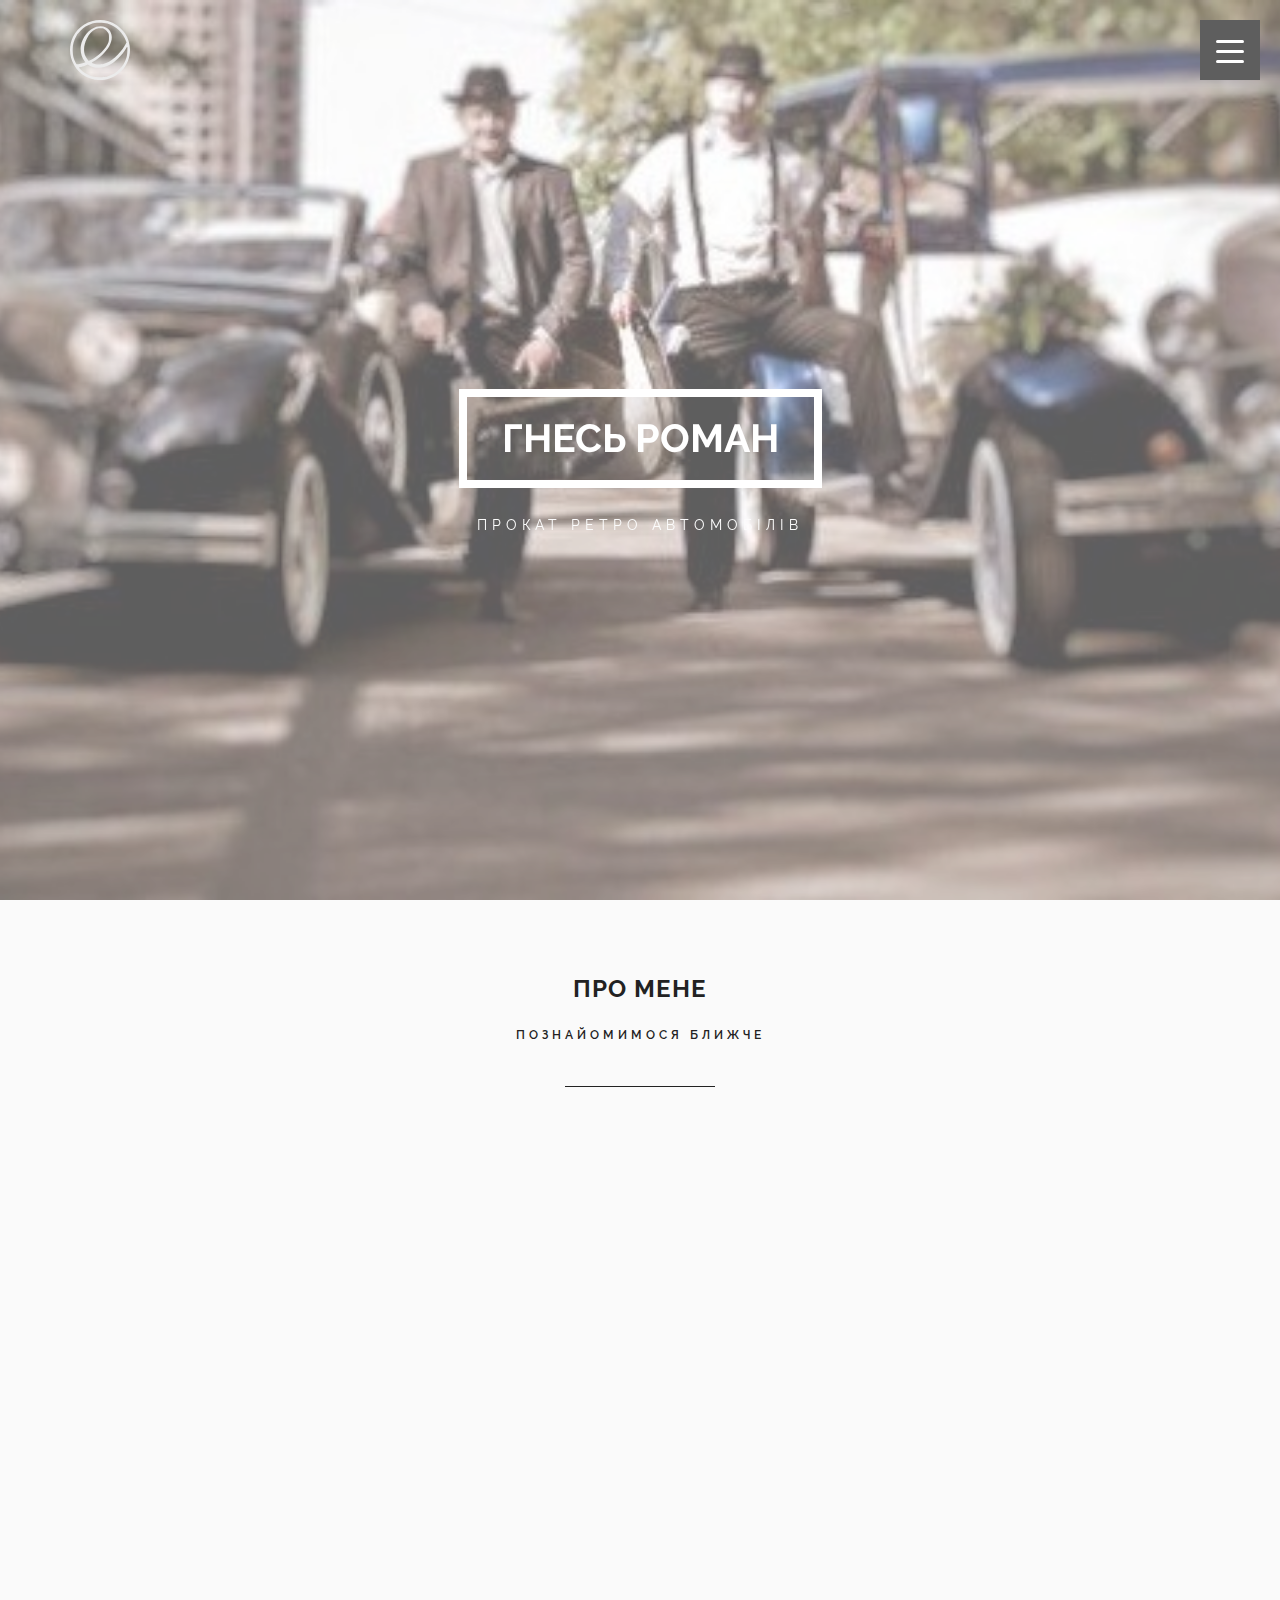
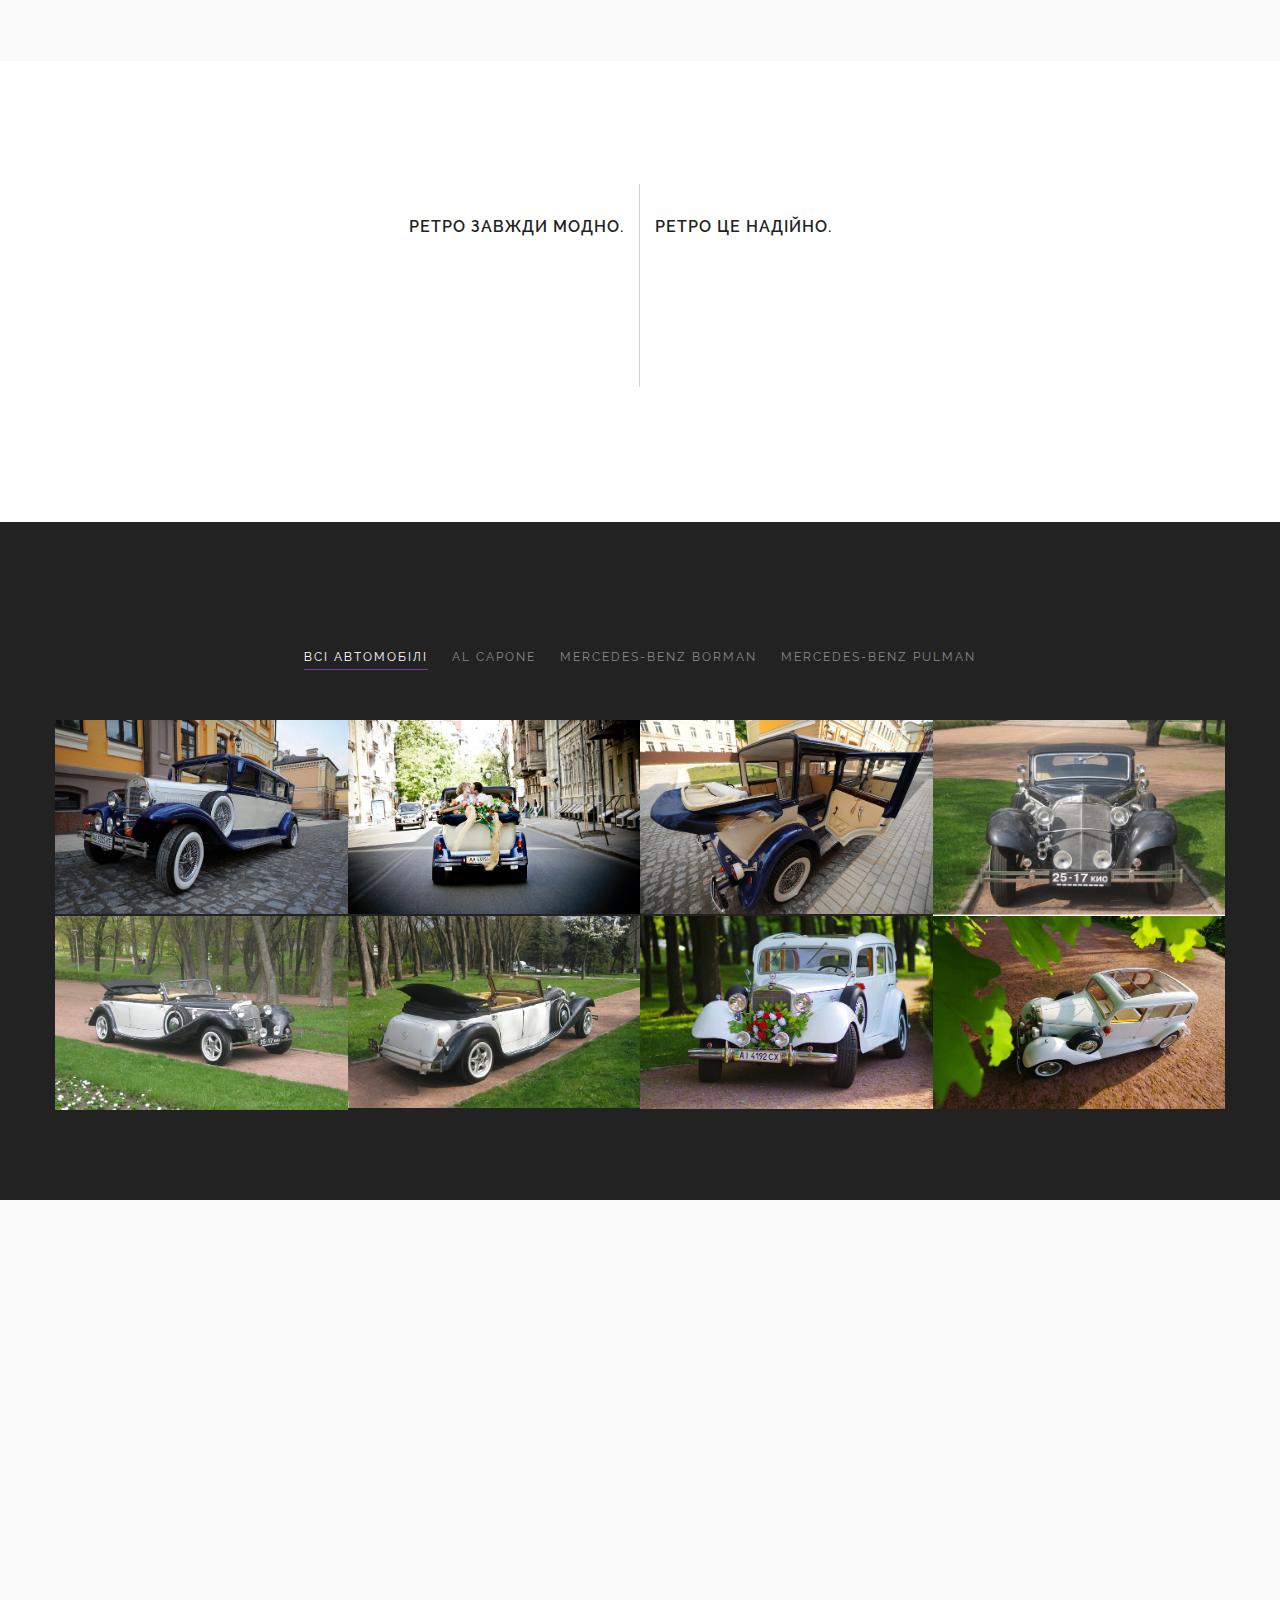
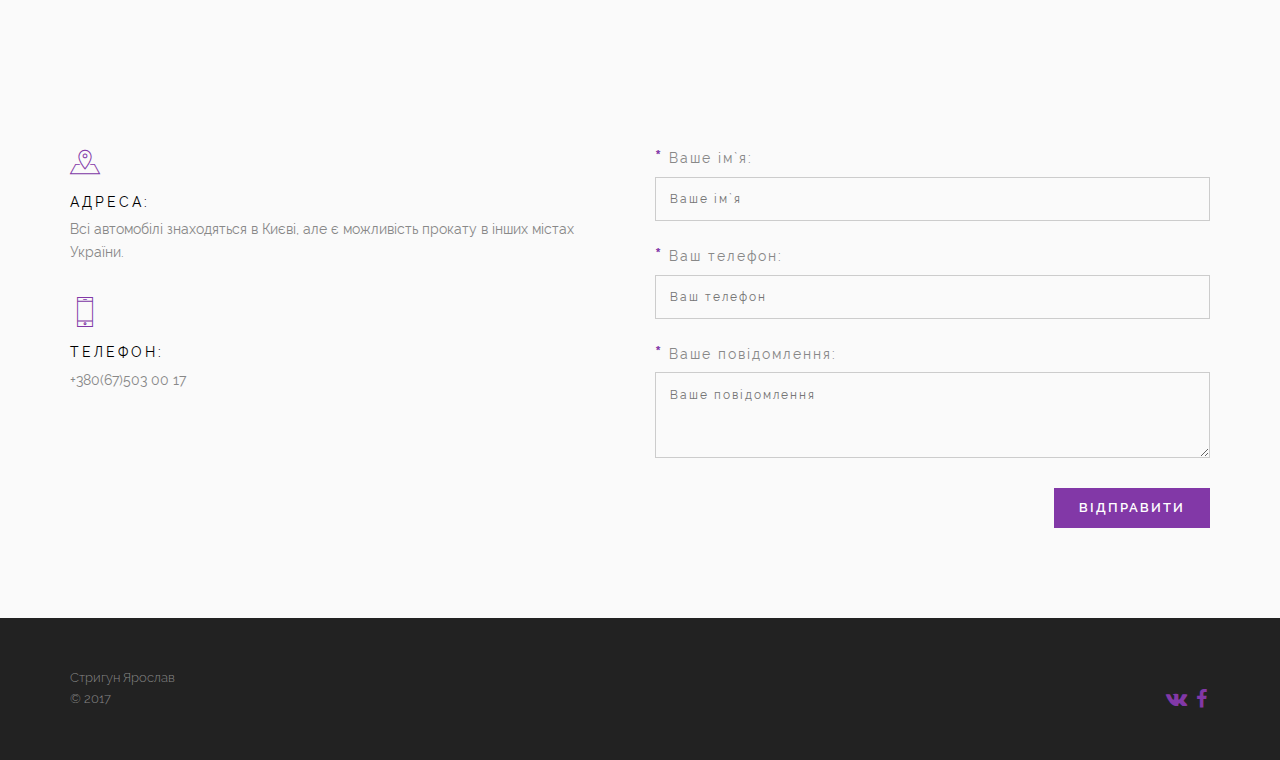
<file: index.html>
<!DOCTYPE html>
<html>
<head>
	<meta charset="utf-8" />
	<title>Заголовок</title>
	<meta http-equiv="X-UA-Compatible" content="IE=edge" />
	<meta name="viewport" content="width=device-width, initial-scale=1.0" />
	<link rel="shortcut icon" href="favicon.png" />
	<link rel="stylesheet" href="libs/bootstrap/bootstrap-grid.min.css" />
	<link rel="stylesheet" href="libs/font-awesome/css/font-awesome.min.css" />
	<link rel="stylesheet" href="libs/linea/styles.css" />
	<link rel="stylesheet" href="libs/magnific-popup/magnific-popup.css" />
	<link rel="stylesheet" href="libs/animate/animate.min.css" />
	<link rel="stylesheet" href="css/fonts.css" />
	<link rel="stylesheet" href="css/main.css" />
	<link rel="stylesheet" href="css/skins/purple.css" />
	<link rel="stylesheet" href="css/media.css" />
</head>
<body>
	
	<div class="loader">
		<div class="loader_inner"></div>
	</div>

	<header class="main_head main_color_bg" data-parallax="scroll" data-image-src="img/bg.jpg" data-z-index="1">
		<div class="container">
			<div class="row">
				<div class="col-md-12">
					<div class="logo_container">
						<svg
						xmlns="http://www.w3.org/2000/svg"
						viewBox="0 0 197.21155 197.21638"
						version="1.1"
						id="svg2">
						<path
						id="path3338"
						d="m 85.639184,196.34986 c -8.98123,-1.10864 -26.37065,-6.72944 -34,-10.98986 C 5.3202742,159.49442 -12.920616,103.30115 9.6507445,56.009515 35.258674,2.3556684 103.14827,-16.573789 152.80625,16.093889 c 9.38469,6.173749 22.09904,18.888095 28.27279,28.272782 24.99997,38.002345 20.5737,88.354329 -10.7064,121.792849 -11.28666,12.06547 -24.35624,20.32658 -40.73346,25.74709 -15.42819,5.10639 -28.18874,6.39499 -43.999996,4.44325 z m 38.999996,-11.29283 c 15.41119,-5.00098 25.17271,-10.7626 36.3615,-21.46194 11.70973,-11.19749 18.92933,-22.87913 24.14107,-39.06134 2.17289,-6.7467 2.84123,-11.07839 3.2401,-21 0.69381,-17.257746 0.53639,-17.635282 -4.13864,-9.925231 -14.18515,23.394141 -35.33853,44.351601 -55.10403,54.593711 -13.43669,6.96263 -20.99782,8.83672 -35.499996,8.79897 -13.86683,-0.0361 -20.46689,-1.69669 -29.96055,-7.53821 l -4.95062,-3.04614 -9.55314,3.57807 c -5.25423,1.96794 -11.79922,4.09652 -14.54442,4.73019 -2.7452,0.63367 -4.99127,1.45101 -4.99127,1.81632 0,1.15794 13.31395,13.48867 18,16.67071 16.64977,11.30596 31.44785,15.43875 53.499996,14.94144 13.09158,-0.29524 16.08144,-0.68921 23.5,-3.09655 z m -15.06389,-40.11066 c 24.5486,-5.9367 53.58095,-31.17002 71.03294,-61.73794 l 5.10375,-8.939432 -1.67558,-5.117626 C 179.80634,56.231758 171.74636,43.74801 161.00068,33.472398 149.77427,22.737083 138.02714,15.903199 123.10324,11.425586 113.07832,8.4178144 91.918094,7.6951014 80.549574,9.9721954 c -9.02888,1.8084666 -20.57318,6.3638476 -29.72893,11.7310296 -7.32612,4.294636 -24.71735,21.68586 -29.01198,29.01198 -10.1557,17.324373 -13.6655198,31.384748 -12.9128295,51.728935 0.55535,15.01039 2.1565895,21.68909 8.4727695,35.3396 3.22555,6.97107 3.86775,7.75 6.38955,7.75 3.17959,0 17.452,-3.221 23.19236,-5.23405 l 3.81134,-1.33658 -3.16228,-3.96468 c -9.74195,-12.21388 -14.69959,-32.39019 -12.08115,-49.167051 4.49452,-28.797162 26.36933,-55.777779 51.44164,-63.448647 10.25576,-3.137749 22.140686,-2.373203 31.013976,1.9951 20.82199,10.250635 25.47632,36.131513 11.11579,61.810536 -9.52176,17.026522 -32.857026,39.632002 -52.200646,50.568142 -2.8875,1.63248 -5.25,3.31405 -5.25,3.73683 0,0.80005 5.95989,3.23154 12,4.89571 5.51806,1.52033 18.753026,1.29443 25.936106,-0.44268 z M 68.417704,131.63644 c 24.85553,-12.58662 49.568806,-37.101981 57.354776,-56.895433 1.80033,-4.576813 2.25706,-7.787016 2.30585,-16.207261 0.0532,-9.179719 -0.24448,-11.115491 -2.36739,-15.394909 -2.93145,-5.909281 -7.65775,-10.810081 -13.34832,-13.841145 -3.47734,-1.852196 -5.81707,-2.250871 -13.244467,-2.256775 -8.155809,-0.0065 -9.651259,0.303093 -15.592069,3.227744 -11.4838,5.653457 -20.43389,15.358172 -27.91171,30.265085 -10.8455,21.620318 -12.44987,42.106384 -4.58144,58.500004 2.86279,5.96452 9.76074,15.5 11.21269,15.5 0.24782,0 3.02526,-1.30379 6.17208,-2.89731 z" />
					</svg>
				</div>
				<button class="toggle_mnu">
					<span class="sandwich">
						<span class="sw-topper"></span>
						<span class="sw-bottom"></span>
						<span class="sw-footer"></span>
					</span>
				</button>
				<nav class="top_mnu">
					<ul>
						<li><a href="#about">Про мене</a></li>
						<li><a href="#resume">Більше про ретро</a></li>
						<li><a href="#portfolio">Мої автомобілі</a></li>
						<li><a href="#price">Ціна</a></li>
						<li><a href="#contacts">Контакти</a></li>
						
					</ul>
				</nav>
			</div>
		</div>
	</div>
	<div class="top_wrapper">
		<div class="top_descr">
			<div class="top_centered">
				<div class="top_text">
					<h1>Гнесь Роман</h1>
					<p>Прокат ретро автомобілів</p>
				</div>
			</div>
		</div>
	</div>
</header>
<section id="about" class="s_about bg_light">
	<div class="section_header">
		<h2>Про мене</h2>
		<div class="s_descr_wrap">
			<div class="s_descr">Познайомимося ближче</div>
		</div>
	</div>
	<div class="section_content">
		<div class="container">
			<div class="row">
				<div class="col-md-4 col-md-push-4 animation_1">
					<h3>Фото</h3>
					<div class="person">
						<a href="img/photo.jpg" class="popup"><img src="img/photo.jpg" alt="Alt" /></a>
					</div>
				</div>
				<div class="col-md-4 col-md-pull-4 animation_2">
					<h3>Декілька слів про послуги</h3>
					<p></p>
					<p>Є цікаві сценарії! Всім буде весело!
Оберіть дійсно справжній ексклюзив!
Ми працюємо вже декілька років, здебільшого обслуговуєм весілля, але бачимо, що люди в захваті від авто і реакції інших.
Тому ми впевнені, що Ви точно будете задоволені.</p>
				</div>
				<div class="col-md-4 animation_3 personal_last_block">
					<h3>Персональна Інформаціяя</h3>
					<h2 class="personal_header">Гнесь Роман</h2>
					<ul>
						<li>Надання послуг ретроавтомобілей,прокат,оренда.</li>
						
						<li>Номер телефона: +38(067)5030017</li>
						<li>E-mail: <a href="mailto:youmail@mail.ru">youmail@mail.ru</a></li>
						
					</ul>
					
				</div>
			</div>
		</div>
	</div>
</section>

<section id="resume" class="s_resume">
	<div class="section_header">
		<h2>Більше про ретро</h2>
		
	</div>
	<div class="section_content">
		<div class="container">
			<div class="row">
				<div class="resume_container">
					<div class="col-md-6 col-sm-6 left">
						<h3>Ретро завжди модно.</h3>
						
						<div class="resume_item">
							
							<div class="resume_description"></div>
							<p>Ретро, це висока якість
Ми не пропонуєм суперкомфорт звичайних лімузинів, але ми гарантуємо захоплені погляди оточуючих та підвищену загальну увагу.
У наш час, коли важко чимось здивувати, а автомобілі, навіть дуже дорогі на дорозі не рідкість, ми пропонуємо Вам стати дійсно центром уваги всіх оточуючих. Перевірено!</p>
						</div>
						
						
					</div>
					<div class="col-md-6 col-sm-6 right">
						<h3>Ретро це надійно.</h3>
						
						<div class="resume_item">
							
							
							<p>Незважаючи на раритетний зовнішній вигляд
внутрішні вузли та агрегати наших авто є порівняно сучасними  , що зводить до мінімуму потенційну можливість поломки і дозволяє використовувати автомобілі в якості транспортного засобу для екскурсій та заміських прогулянок. Ну і звичайно весілля, корпоративи, дитячі свята, дні народження, зустрічі з аеропорту, залізничного вокзалу, поїздки в рестораниі з ресторанів.

Наші автомобілі гарантовано зацікавлять як молодь, для якої вони незвичні, так і старше покоління, яке ще можливо пам’ятає подібні авто.</p>
						</div>
						
						
					</div>
				</div>
			</div>
		</div>
	</div>
</section>

<section id="portfolio" class="s_portfolio bg_dark">
	<div class="section_header">
		<h2>Мої автомобілі</h2>
		<div class="s_descr_wrap">
			
		</div>
	</div>
	<div class="section_content">
		<div class="container">
			<div class="row">
				<div class="filter_div controls">
					<ul>
						<li class="filter active" data-filter="all">Всі автомобілі</li>
						<li class="filter" data-filter=".category-1">Al Capone</li>
						<li class="filter" data-filter=".category-2">Mercedes-Benz Borman</li>
						<li class="filter" data-filter=".category-3">Mercedes-Benz Pulman</li>
					</ul>
				</div>
				<div id="portfolio_grid">
					<div class="mix col-md-3 col-sm-6 col-xs-12 portfolio_item category-1">
						<img src="img/portfolio-images/1.jpg" alt="Alt" />
						<div class="port_item_cont">
							<h3>Al Capone</h3>
							
							<a href="#" class="popup_content">Детальніше</a>
						</div>
						<div class="hidden">
							<div class="podrt_descr">
								<div class="modal-box-content">
									<button class="mfp-close" type="button" title="Закрыть (Esc)">×</button>
									<h3>Заголовок работы</h3>
									<p>Справжні спицеві диски!
Широкі білі фліпера на шинах (не фарба)!
Величезні фари!
Широкі блискучі пороги!
Максимум хромованих елементів, світлий салон!
Все це: «Аl Capone» - благородний ретро лімузин.</p>
									<img src="img/portfolio-images/1.jpg" alt="Alt" />
								</div>
							</div>
						</div>
					</div>
					<div class="mix col-md-3 col-sm-6 col-xs-12 portfolio_item category-1">
						<img src="img/portfolio-images/4.jpg" alt="Alt" />
						<div class="port_item_cont">
							<h3>Al Capone</h3>
							
							<a href="#" class="popup_content">Детальніше</a>
						</div>
						<div class="hidden">
							<div class="podrt_descr">
								<div class="modal-box-content">
									<button class="mfp-close" type="button" title="Закрыть (Esc)">×</button>
									<h3>Al Capone</h3>
									<p>Головні відмінності від інших ретроавтомобілей:

відстань від заднього сидіння до спинки переднього – 1,6 метра (в
більшості старовинних (та і сучасних) авто пасажири впираються колінами в передньє сидіння)
Це лімузин (навіть по техпаспорту).
Самий раритетний зразок в Києві (1931 рік).
Максимальна місткість: 6 людей,більше можливо, але не зручно.
Рівна підлога (відсутність технологічного підйому посередині).
Рідкість авто (єдиний в СНД).
Міні бар</p>
									<img src="img/portfolio-images/4.jpg" alt="Alt" />
								</div>
							</div>
						</div>
					</div>
					<div class="mix col-md-3 col-sm-6 col-xs-12 portfolio_item category-1">
						<img src="img/portfolio-images/2.jpg" alt="Alt" />
						<div class="port_item_cont">
							<h3>Al Capone</h3>
							
							<a href="#" class="popup_content">Детальніше</a>
						</div>
						<div class="hidden">
							<div class="podrt_descr">
								<div class="modal-box-content">
									<button class="mfp-close" type="button" title="Закрыть (Esc)">×</button>
									<h3>Al Capone</h3>
									<p>сидіння – «Alkantara»
Задня частина емітує відкриту карету.
Задні двері відкриваються на 180 градусів, що полегшує посадку-висадку;
В салоні встановлена додаткова пічка для задніх пасажирів.
В подарунок шампанське,прохолоджувальні напої! 
Замовивши «Аl Capone» Ваше свято точно стане центром загальної уваги!</p>
									<img src="img/portfolio-images/2.jpg" alt="Alt" />
								</div>
							</div>
						</div>
					</div>
					<div class="mix col-md-3 col-sm-6 col-xs-12 portfolio_item category-2">
						<img src="img/portfolio-images/3.jpg" alt="Alt" />
						<div class="port_item_cont">
							<h3>Mercedes-Benz 540 К Borman</h3>
							
							<a href="#" class="popup_content">Детальніше</a>
						</div>
						<div class="hidden">
							<div class="podrt_descr">
								<div class="modal-box-content">
									<button class="mfp-close" type="button" title="Закрыть (Esc)">×</button>
									<h3>Mercedes-Benz 540 К Borman</h3>
									<p>Цей автомобіль – дійсно втілення справжньої «буржуйської» розкішності часів довоєнної Німеччини.

Плавний хід, м’яка підвіска, широкі сидіння і звичайно зірка Мерседеса попереду капоту!

Цей автомобіль взагалі унікальний, саме такий – єдиний в Україні!

Він має багато особливостей: дзеркала заднього виду на «запасках», додаткові бокові фари, ручний привід склоочищувача та безліч цікавих дрібничок яких не побачиш на сучасних автомобілях.</p>
									<img src="img/portfolio-images/3.jpg" alt="Alt" />
								</div>
							</div>
						</div>
					</div>
					<div class="mix col-md-3 col-sm-6 col-xs-12 portfolio_item category-2">
						<img src="img/portfolio-images/7.jpg" alt="Alt" />
						<div class="port_item_cont">
							<h3>Mercedes-Benz 540 К Borman</h3>
							
							<a href="#" class="popup_content">Детальніше</a>
						</div>
						<div class="hidden">
							<div class="podrt_descr">
								<div class="modal-box-content">
									<button class="mfp-close" type="button" title="Закрыть (Esc)">×</button>
									<h3>Mercedes-Benz 540 К Borman</h3>
									<p>Все це в комплексі з незвичайним зовнішнім виглядом забезпечує максимальний
інтерес до автомобіля.

Однією з головних відмінностей від інших ретроавтомобілей є те, що цей кабріолет -
4-дверний, а це забезпечує не тільки чудові оглядові можливості, але й набагато більшу зручність при посадці і висадці.
Та й виглядає такий автомобіль шикарніше і пишніше за інші, що забезпечує максимальну увагу перехожих та оточуючих.

Корочше – МЕРС Є МЕРС!</p>
									<img src="img/portfolio-images/7.jpg" alt="Alt" />
								</div>
							</div>
						</div>
					</div>
							<div class="mix col-md-3 col-sm-6 col-xs-12 portfolio_item category-2">
						<img src="img/portfolio-images/8.jpg" alt="Alt" />
						<div class="port_item_cont">
							<h3>Mercedes-Benz 540 К Borman</h3>
							
							<a href="#" class="popup_content">Детальніше</a>
						</div>
						<div class="hidden">
							<div class="podrt_descr">
								<div class="modal-box-content">
									<button class="mfp-close" type="button" title="Закрыть (Esc)">×</button>
									<h3>Mercedes-Benz 540 К Borman</h3>
									<p>В разі,якщо в день Вашого свята піде дощ і фото сесія буде зірвана, ми готові безкоштовно приїхати в інший домовлений день і відзнятись в статиці.

Повірте, їхати в цьому автомобілі – дійсно насолода!

</p>
									<img src="img/portfolio-images/8.jpg" alt="Alt" />
								</div>
							</div>
						</div>
					</div>
					<div class="mix col-md-3 col-sm-6 col-xs-12 portfolio_item category-3">
						<img src="img/portfolio-images/5.jpg" alt="Alt" />
						<div class="port_item_cont">
							<h3>Mercedes-Benz Pullman</h3>
							
							<a href="#" class="popup_content">Детальніше</a>
						</div>
						<div class="hidden">
							<div class="podrt_descr">
								<div class="modal-box-content">
									<button class="mfp-close" type="button" title="Закрыть (Esc)">×</button>
									<h3>Mercedes-Benz Pullman</h3>
									<p>Білий Мерседес Пульман 1938 року.

Просторий автомобіль зі зйомним дахом.

Відстань між заднім сидінняи і спинкою переднього - близько метра!

Автомобіль - трофейний!
В ньому легко можна стати на повний зріст і насолоджуватись поїздкою з вітерцем!</p>
									<img src="img/portfolio-images/5.jpg" alt="Alt" />
								</div>
							</div>
						</div>
					</div>
					<div class="mix col-md-3 col-sm-6 col-xs-12 portfolio_item category-3">
						<img src="img/portfolio-images/6.jpg" alt="Alt" />
						<div class="port_item_cont">
							<h3>Mercedes-Benz Pullman</h3>
							
							<a href="#" class="popup_content">Детальніше</a>
						</div>
						<div class="hidden">
							<div class="podrt_descr">
								<div class="modal-box-content">
									<button class="mfp-close" type="button" title="Закрыть (Esc)">×</button>
									<h3>Mercedes-Benz Pullman</h3>
									<p>Білий Мерседес Пульман 1938 року.

Просторий автомобіль зі зйомним дахом.

Відстань між заднім сидінняи і спинкою переднього - близько метра!

Автомобіль - трофейний!
В ньому легко можна стати на повний зріст і насолоджуватись поїздкою з вітерцем!</p>
									<img src="img/portfolio-images/6.jpg" alt="Alt" />
								</div>
							</div>
						</div>
					</div>
				
							</div>
						</div>
					</div>
				</div>
			</div>
		</div>
	</div>
</section>
<section id="price" class="s_contacts bg_light">
	<div class="section_header">
		<h2>Ціна</h2>
		<div class="s_descr_wrap">
			
			<h3>Ціна за годину прокату залежить від дня тижня та кількості годин і коливається від 450 до 800 грн</h3>
		</div>
	</div>
	</section>

<section id="contacts" class="s_contacts bg_light">
	<div class="section_header">
		<h2>Контакти</h2>
		<div class="s_descr_wrap">
			<div class="s_descr">Залиште ваше повідомлення</div>
		</div>
	</div>
	<div class="section_content">
		<div class="container">
			<div class="row">
				<div class="col-md-6 col-sm-6">
					<div class="contact_box">
						<div class="contacts_icon icon-basic-geolocalize-05"></div>
						<h3>Адреса:</h3>
						<p>Всі автомобілі знаходяться в Києві, але є можливість прокату в інших містах України.</p>
					</div>
					<div class="contact_box">
						<div class="contacts_icon icon-basic-smartphone"></div>
						<h3>Телефон:</h3>
						<p>+380(67)503 00 17</p>
					</div>
					<div class="contact_box">
						
					</div>
				</div>
				<div class="col-md-6 col-sm-6">
				
					<form id="form" class="main_form" >
					

						<label class="form-group">
							<span class="color_element">*</span> Ваше ім`я:
							<input type="text" name="name" placeholder="Ваше ім`я" data-validation-required-message="Ви не ввели ім`я" required />
							<span class="help-block text-danger"></span>
						</label>
						<label class="form-group">
							<span class="color_element">*</span> Ваш телефон:
							<input type="text" name="phone" placeholder="Ваш телефон" data-validation-required-message="Не коректно введений телефон" required />
							<span class="help-block text-danger"></span>
						</label>
						<label class="form-group">
							<span class="color_element">*</span> Ваше повідомлення:
							<textarea type="text" name="message" placeholder="Ваше повідомлення" data-validation-required-message="Ви не ввели повідомлення" required></textarea>
							<span class="help-block text-danger"></span>
						</label>
						<button type="submit">Відправити</button>
					</form>
					
					
				</div>
			</div>
		</div>
	</div>
</section>

<footer class="main_footer bg_dark">
	<div class="container">
		<div class="row">
			<div class="col-md-12">
				Стригун Ярослав <br \>
				
				&copy; 2017
				<div class="social_wrap">
					<ul>
						
						<li><a href="https://vk.com/id105190812" target="_blank"><i class="fa fa-vk"></i></a></li>
						<li><a href="https://www.facebook.com/yastrigun?ref=bookmarks" target="_blank"><i class="fa fa-facebook"></i></a></li>
						
					</ul>
				</div>
			</div>
		</div>
	</div>
</footer>

<div class="hidden"></div>
	<!--[if lt IE 9]>
	<script src="libs/html5shiv/es5-shim.min.js"></script>
	<script src="libs/html5shiv/html5shiv.min.js"></script>
	<script src="libs/html5shiv/html5shiv-printshiv.min.js"></script>
	<script src="libs/respond/respond.min.js"></script>
	<![endif]-->
	<script src="https://code.jquery.com/jquery-1.11.2.min.js"></script>
	<script src="js/form.js"></script>
	<script src="libs/jquery/jquery-2.1.3.min.js"></script>
	<script src="libs/parallax/parallax.min.js"></script>
	<script src="libs/magnific-popup/jquery.magnific-popup.min.js"></script>
	<script src="libs/mixitup/mixitup.min.js"></script>
	<script src="libs/scroll2id/PageScroll2id.min.js"></script>
	<script src="libs/waypoints/waypoints.min.js"></script>
	<script src="libs/animate/animate-css.js"></script>
	<script src="libs/jqBootstrapValidation/jqBootstrapValidation.js"></script>
	<script src="js/common.js"></script>
	<!-- Yandex.Metrika counter --><!-- /Yandex.Metrika counter -->
	<!-- Google Analytics counter --><!-- /Google Analytics counter -->
</body>
</html>
</file>
<file: libs/linea/styles.css>
@charset "UTF-8";

@font-face {
  font-family: "linea-basic-10";
  src:url("fonts/linea-basic-10.eot");
  src:url("fonts/linea-basic-10.eot?#iefix") format("embedded-opentype"),
    url("fonts/linea-basic-10.woff") format("woff"),
    url("fonts/linea-basic-10.ttf") format("truetype"),
    url("fonts/linea-basic-10.svg#linea-basic-10") format("svg");
  font-weight: normal;
  font-style: normal;

}

[data-icon]:before {
  font-family: "linea-basic-10" !important;
  content: attr(data-icon);
  font-style: normal !important;
  font-weight: normal !important;
  font-variant: normal !important;
  text-transform: none !important;
  speak: none;
  line-height: 1;
  -webkit-font-smoothing: antialiased;
  -moz-osx-font-smoothing: grayscale;
}

[class^="icon-"]:before,
[class*=" icon-"]:before {
  font-family: "linea-basic-10" !important;
  font-style: normal !important;
  font-weight: normal !important;
  font-variant: normal !important;
  text-transform: none !important;
  speak: none;
  line-height: 1;
  -webkit-font-smoothing: antialiased;
  -moz-osx-font-smoothing: grayscale;
}

.icon-basic-accelerator:before {
  content: "a";
}
.icon-basic-alarm:before {
  content: "b";
}
.icon-basic-anchor:before {
  content: "c";
}
.icon-basic-anticlockwise:before {
  content: "d";
}
.icon-basic-archive:before {
  content: "e";
}
.icon-basic-archive-full:before {
  content: "f";
}
.icon-basic-ban:before {
  content: "g";
}
.icon-basic-battery-charge:before {
  content: "h";
}
.icon-basic-battery-empty:before {
  content: "i";
}
.icon-basic-battery-full:before {
  content: "j";
}
.icon-basic-battery-half:before {
  content: "k";
}
.icon-basic-bolt:before {
  content: "l";
}
.icon-basic-book:before {
  content: "m";
}
.icon-basic-book-pen:before {
  content: "n";
}
.icon-basic-book-pencil:before {
  content: "o";
}
.icon-basic-bookmark:before {
  content: "p";
}
.icon-basic-calculator:before {
  content: "q";
}
.icon-basic-calendar:before {
  content: "r";
}
.icon-basic-cards-diamonds:before {
  content: "s";
}
.icon-basic-cards-hearts:before {
  content: "t";
}
.icon-basic-case:before {
  content: "u";
}
.icon-basic-chronometer:before {
  content: "v";
}
.icon-basic-clessidre:before {
  content: "w";
}
.icon-basic-clock:before {
  content: "x";
}
.icon-basic-clockwise:before {
  content: "y";
}
.icon-basic-cloud:before {
  content: "z";
}
.icon-basic-clubs:before {
  content: "A";
}
.icon-basic-compass:before {
  content: "B";
}
.icon-basic-cup:before {
  content: "C";
}
.icon-basic-diamonds:before {
  content: "D";
}
.icon-basic-display:before {
  content: "E";
}
.icon-basic-download:before {
  content: "F";
}
.icon-basic-exclamation:before {
  content: "G";
}
.icon-basic-eye:before {
  content: "H";
}
.icon-basic-eye-closed:before {
  content: "I";
}
.icon-basic-female:before {
  content: "J";
}
.icon-basic-flag1:before {
  content: "K";
}
.icon-basic-flag2:before {
  content: "L";
}
.icon-basic-floppydisk:before {
  content: "M";
}
.icon-basic-folder:before {
  content: "N";
}
.icon-basic-folder-multiple:before {
  content: "O";
}
.icon-basic-gear:before {
  content: "P";
}
.icon-basic-geolocalize-01:before {
  content: "Q";
}
.icon-basic-geolocalize-05:before {
  content: "R";
}
.icon-basic-globe:before {
  content: "S";
}
.icon-basic-gunsight:before {
  content: "T";
}
.icon-basic-hammer:before {
  content: "U";
}
.icon-basic-headset:before {
  content: "V";
}
.icon-basic-heart:before {
  content: "W";
}
.icon-basic-heart-broken:before {
  content: "X";
}
.icon-basic-helm:before {
  content: "Y";
}
.icon-basic-home:before {
  content: "Z";
}
.icon-basic-info:before {
  content: "0";
}
.icon-basic-ipod:before {
  content: "1";
}
.icon-basic-joypad:before {
  content: "2";
}
.icon-basic-key:before {
  content: "3";
}
.icon-basic-keyboard:before {
  content: "4";
}
.icon-basic-laptop:before {
  content: "5";
}
.icon-basic-life-buoy:before {
  content: "6";
}
.icon-basic-lightbulb:before {
  content: "7";
}
.icon-basic-link:before {
  content: "8";
}
.icon-basic-lock:before {
  content: "9";
}
.icon-basic-lock-open:before {
  content: "!";
}
.icon-basic-magic-mouse:before {
  content: "\"";
}
.icon-basic-magnifier:before {
  content: "#";
}
.icon-basic-magnifier-minus:before {
  content: "$";
}
.icon-basic-magnifier-plus:before {
  content: "%";
}
.icon-basic-mail:before {
  content: "&";
}
.icon-basic-mail-multiple:before {
  content: "'";
}
.icon-basic-mail-open:before {
  content: "(";
}
.icon-basic-mail-open-text:before {
  content: ")";
}
.icon-basic-male:before {
  content: "*";
}
.icon-basic-map:before {
  content: "+";
}
.icon-basic-message:before {
  content: ",";
}
.icon-basic-message-multiple:before {
  content: "-";
}
.icon-basic-message-txt:before {
  content: ".";
}
.icon-basic-mixer2:before {
  content: "/";
}
.icon-basic-mouse:before {
  content: ":";
}
.icon-basic-notebook:before {
  content: ";";
}
.icon-basic-notebook-pen:before {
  content: "<";
}
.icon-basic-notebook-pencil:before {
  content: "=";
}
.icon-basic-paperplane:before {
  content: ">";
}
.icon-basic-pencil-ruler:before {
  content: "?";
}
.icon-basic-pencil-ruler-pen:before {
  content: "@";
}
.icon-basic-photo:before {
  content: "[";
}
.icon-basic-picture:before {
  content: "]";
}
.icon-basic-picture-multiple:before {
  content: "^";
}
.icon-basic-pin1:before {
  content: "_";
}
.icon-basic-pin2:before {
  content: "`";
}
.icon-basic-postcard:before {
  content: "{";
}
.icon-basic-postcard-multiple:before {
  content: "|";
}
.icon-basic-printer:before {
  content: "}";
}
.icon-basic-question:before {
  content: "~";
}
.icon-basic-rss:before {
  content: "\\";
}
.icon-basic-server:before {
  content: "\e000";
}
.icon-basic-server2:before {
  content: "\e001";
}
.icon-basic-server-cloud:before {
  content: "\e002";
}
.icon-basic-server-download:before {
  content: "\e003";
}
.icon-basic-server-upload:before {
  content: "\e004";
}
.icon-basic-settings:before {
  content: "\e005";
}
.icon-basic-share:before {
  content: "\e006";
}
.icon-basic-sheet:before {
  content: "\e007";
}
.icon-basic-sheet-multiple:before {
  content: "\e008";
}
.icon-basic-sheet-pen:before {
  content: "\e009";
}
.icon-basic-sheet-pencil:before {
  content: "\e00a";
}
.icon-basic-sheet-txt:before {
  content: "\e00b";
}
.icon-basic-signs:before {
  content: "\e00c";
}
.icon-basic-smartphone:before {
  content: "\e00d";
}
.icon-basic-spades:before {
  content: "\e00e";
}
.icon-basic-spread:before {
  content: "\e00f";
}
.icon-basic-spread-bookmark:before {
  content: "\e010";
}
.icon-basic-spread-text:before {
  content: "\e011";
}
.icon-basic-spread-text-bookmark:before {
  content: "\e012";
}
.icon-basic-star:before {
  content: "\e013";
}
.icon-basic-tablet:before {
  content: "\e014";
}
.icon-basic-target:before {
  content: "\e015";
}
.icon-basic-todo:before {
  content: "\e016";
}
.icon-basic-todo-pen:before {
  content: "\e017";
}
.icon-basic-todo-pencil:before {
  content: "\e018";
}
.icon-basic-todo-txt:before {
  content: "\e019";
}
.icon-basic-todolist-pen:before {
  content: "\e01a";
}
.icon-basic-todolist-pencil:before {
  content: "\e01b";
}
.icon-basic-trashcan:before {
  content: "\e01c";
}
.icon-basic-trashcan-full:before {
  content: "\e01d";
}
.icon-basic-trashcan-refresh:before {
  content: "\e01e";
}
.icon-basic-trashcan-remove:before {
  content: "\e01f";
}
.icon-basic-upload:before {
  content: "\e020";
}
.icon-basic-usb:before {
  content: "\e021";
}
.icon-basic-video:before {
  content: "\e022";
}
.icon-basic-watch:before {
  content: "\e023";
}
.icon-basic-webpage:before {
  content: "\e024";
}
.icon-basic-webpage-img-txt:before {
  content: "\e025";
}
.icon-basic-webpage-multiple:before {
  content: "\e026";
}
.icon-basic-webpage-txt:before {
  content: "\e027";
}
.icon-basic-world:before {
  content: "\e028";
}
</file>
<file: css/fonts.css>
@font-face {
  font-family: "Raleway";
  font-style: normal;
  font-weight: normal;
  src: url("../fonts/RalewayRegular/RalewayRegular.eot?#iefix") format("embedded-opentype"), url("../fonts/RalewayRegular/RalewayRegular.woff") format("woff"), url("../fonts/RalewayRegular/RalewayRegular.ttf") format("truetype"); }
@font-face {
  font-family: "Raleway";
  font-style: normal;
  font-weight: 700;
  src: url("../fonts/RalewayBold/RalewayBold.eot?#iefix") format("embedded-opentype"), url("../fonts/RalewayBold/RalewayBold.woff") format("woff"), url("../fonts/RalewayBold/RalewayBold.ttf") format("truetype"); }
@font-face {
  font-family: "Raleway";
  font-style: normal;
  font-weight: 300;
  src: url("../fonts/RalewayLight/RalewayLight.eot?#iefix") format("embedded-opentype"), url("../fonts/RalewayLight/RalewayLight.woff") format("woff"), url("../fonts/RalewayLight/RalewayLight.ttf") format("truetype"); }
@font-face {
  font-family: "Raleway";
  font-style: normal;
  font-weight: 600;
  src: url("../fonts/RalewaySemiBold/RalewaySemiBold.eot?#iefix") format("embedded-opentype"), url("../fonts/RalewaySemiBold/RalewaySemiBold.woff") format("woff"), url("../fonts/RalewaySemiBold/RalewaySemiBold.ttf") format("truetype"); }
</file>
<file: css/main.css>
body {
  font-family: "Raleway", sans-serif;
  font-weight: normal;
  font-size: 14px;
  min-width: 320px;
  position: relative;
  line-height: 1.6;
  -webkit-font-smoothing: antialised; }

body input:focus:required:invalid,
body textarea:focus:required:invalid {
  color: red; }

body input:required:valid,
body textarea:required:valid {
  color: green; }

.hidden {
  display: none; }

section,
.main_head {
  position: relative; }
  section h3,
  .main_head h3 {
    text-align: center;
    text-transform: uppercase;
    font-weight: 400;
    font-size: 12px;
    margin-top: 0;
    margin-bottom: 35px; }

section {
  padding: 70px 0 90px; }
  section h2 {
    text-align: center;
    font-size: 24px;
    text-transform: uppercase;
    margin: 0 0 15px;
    letter-spacing: 1px; }
  section .personal_header {
    font-size: 13px;
    text-align: left;
    margin-bottom: 30px;
    color: #555; }

.s_descr_wrap {
  text-align: center; }
  .s_descr_wrap .s_descr {
    display: inline-block;
    text-transform: uppercase;
    font-size: 12px;
    position: relative;
    margin-bottom: 130px;
    font-weight: 600; }
    .s_descr_wrap .s_descr::after {
      content: "";
      height: 1px;
      left: 50%;
      margin-left: -75px;
      margin-top: 60px;
      position: absolute;
      width: 150px; }

.main_head {
  min-height: 480px;
  padding-top: 20px; }

.loader {
  background: none repeat scroll 0 0 #ffffff;
  bottom: 0;
  height: 100%;
  left: 0;
  position: fixed;
  right: 0;
  top: 0;
  width: 100%;
  z-index: 9999; }
  .loader .loader_inner {
    background-image: url("../img/preloader.gif");
    background-size: cover;
    background-repeat: no-repeat;
    background-posirion: center center;
    background-color: #fff;
    height: 60px;
    width: 60px;
    margin-top: -30px;
    margin-left: -30px;
    left: 50%;
    top: 50%;
    position: absolute; }

.logo_container {
  float: left; }

svg {
  height: 60px;
  width: 60px;
  z-index: 1;
  position: relative; }

.toggle_mnu {
  width: 60px;
  height: 60px;
  position: fixed;
  z-index: 100;
  border: none;
  right: 20px;
  top: 20px; }
  .toggle_mnu span {
    display: block; }

.sandwich {
  width: 28px;
  height: 28px;
  position: absolute;
  top: 8px;
  bottom: 0;
  left: 0;
  right: 0;
  margin: auto;
  z-index: 200; }

.sw-topper {
  position: relative;
  top: 0;
  width: 28px;
  height: 3px;
  background: white;
  border: none;
  border-radius: 4px 4px 4px 4px;
  -webkit-transition: -webkit-transform 0.5s, top 0.2s;
          transition: transform 0.5s, top 0.2s;
  display: block; }

svg path {
  fill: #e0e0e0; }

.sw-bottom {
  position: relative;
  width: 28px;
  height: 3px;
  top: 6.6px;
  background: white;
  border: none;
  border-radius: 4px 4px 4px 4px;
  -webkit-transition: -webkit-transform 0.5s, top 0.2s;
          transition: transform 0.5s, top 0.2s;
  -webkit-transition-delay: 0.2s, 0s;
          transition-delay: 0.2s, 0s; }

.sw-footer {
  position: relative;
  width: 28px;
  height: 3px;
  top: 13.5px;
  background: white;
  border: none;
  border-radius: 4px 4px 4px 4px;
  -webkit-transition: all 0.5s;
          transition: all 0.5s;
  -webkit-transition-delay: 0.1s;
          transition-delay: 0.1s; }

.sandwich.active .sw-topper {
  top: 9px;
  -webkit-transform: rotate(-45deg);
      -ms-transform: rotate(-45deg);
          transform: rotate(-45deg); }
.sandwich.active .sw-bottom {
  top: 6px;
  -webkit-transform: rotate(45deg);
      -ms-transform: rotate(45deg);
          transform: rotate(45deg); }
.sandwich.active .sw-footer {
  opacity: 0;
  top: 0;
  -webkit-transform: rotate(180deg);
      -ms-transform: rotate(180deg);
          transform: rotate(180deg); }

.top_mnu {
  position: fixed;
  width: 100%;
  height: 100%;
  background-color: rgba(0, 0, 0, 0.85);
  z-index: 50;
  right: 0;
  top: 0;
  display: none; }
  .top_mnu ul,
  .top_mnu li {
    list-style-type: none;
    padding: 0;
    margin: 0; }
  .top_mnu ul {
    margin-top: 180px;
    text-align: center;
    -webkit-animation-duration: 0.01s;
    animation-duration: 0.01s; }
    .top_mnu ul li:nth-child(1) a {
      -webkit-animation-delay: 0;
      animation-delay: 0; }
    .top_mnu ul li:nth-child(2) a {
      -webkit-animation-delay: 0.1s;
      animation-delay: 0.1s; }
    .top_mnu ul li:nth-child(3) a {
      -webkit-animation-delay: 0.2s;
      animation-delay: 0.2s; }
    .top_mnu ul li:nth-child(4) a {
      -webkit-animation-delay: 0.3s;
      animation-delay: 0.3s; }
    .top_mnu ul a {
      color: #fff;
      display: block;
      text-transform: uppercase;
      font-size: 12px;
      opacity: 0;
      position: relative;
      height: 60px;
      outline: none; }
      .top_mnu ul a span {
        display: block;
        position: relative;
        top: -40px;
        left: 0;
        height: 100%;
        -webkit-transition: all 0.5s ease;
        transition: all 0.5s ease; }
        .top_mnu ul a span:hover {
          background-color: rgba(255, 255, 255, 0.08); }

.top_wrapper {
  display: table;
  width: 100%;
  height: 100%;
  position: absolute;
  top: 0;
  left: 0;
  z-index: 10; }
  .top_wrapper .top_descr {
    display: table-row; }
    .top_wrapper .top_descr .top_centered {
      display: table-cell;
      text-align: center;
      vertical-align: middle; }
  .top_wrapper .top_text {
    display: inline-block;
    -webkit-transition: all 1s ease;
    transition: all 1s ease; }
    .top_wrapper .top_text p {
      margin: 0;
      text-transform: uppercase;
      -webkit-animation-delay: 1s;
      animation-delay: 1s; }
    .top_wrapper .top_text h1 {
      display: inline-block;
      padding: 10px 35px;
      color: #fff;
      border: 8px solid #fff;
      text-transform: uppercase;
      font-weight: bold;
      font-size: 2.8em;
      background-color: rgba(0, 0, 0, 0.1);
      margin-left: 20px;
      margin-right: 20px;
      -webkit-animation-delay: 0.5s;
      animation-delay: 0.5s; }

.toggle_mnu {
  background-color: #000; }

.main_footer {
  padding: 50px 0;
  font-size: 13px;
  font-weight: 300; }
  .main_footer .social_wrap {
    float: right;
    line-height: 0; }
    .main_footer .social_wrap ul {
      margin: 0; }

.person {
  text-align: center;
  margin-bottom: 35px; }
  .person img {
    max-width: 220px;
    display: inline-block;
    border-radius: 50%; }

.s_about p {
  margin-bottom: 25px; }
.s_about ul,
.s_about li {
  margin: 0;
  padding: 0;
  list-style-type: none; }
.s_about li {
  margin-bottom: 10px; }
.s_about .social_wrap {
  margin-top: 25px; }

.social_wrap li {
  display: inline-block;
  font-size: 20px;
  padding: 0 3px; }

.resume_container .left .resume_description strong {
  margin-left: 10px; }
.resume_container .right .resume_description strong {
  margin-right: 10px; }
.resume_container .left {
  text-align: right;
  border-right: #d2d2d2 1px solid; }
  .resume_container .left h3 {
    text-align: right; }
.resume_container .right {
  text-align: left; }
  .resume_container .right h3 {
    text-align: left; }
.resume_container h3 {
  margin-top: 30px; }
.resume_container .year {
  font-weight: 600;
  font-style: italic;
  display: inline-block;
  padding: 0 15px;
  margin-bottom: 15px; }
.resume_container strong {
  font-weight: 600;
  font-style: normal;
  text-transform: uppercase; }
.resume_container .resume_description {
  font-style: italic; }
.resume_container .resume_item {
  margin-bottom: 40px; }
  .resume_container .resume_item p {
    margin-top: 10px; }
  .resume_container .resume_item:last-child {
    margin-bottom: 0; }
    .resume_container .resume_item:last-child p {
      margin-bottom: 0; }

.resume_icon {
  font-size: 40px;
  margin-bottom: 35px; }
  .resume_icon .year {
    display: inline-block;
    margin-bottom: 15px;
    padding: 0 10px; }

.s_portfolio ul,
.s_portfolio li {
  list-style-type: none;
  padding: 0;
  margin: 0;
  text-align: center; }
.s_portfolio li {
  display: inline-block;
  margin: 0 10px;
  text-transform: uppercase;
  font-size: 12px;
  cursor: pointer;
  line-height: 2; }
.s_portfolio ul {
  margin-bottom: 50px; }

.portfolio_item {
  display: none;
  padding: 0; }
  .portfolio_item img {
    width: 100%; }
  .portfolio_item .port_item_cont {
    position: absolute;
    top: 0;
    left: 0;
    width: 100%;
    height: 100%;
    background-color: rgba(0, 0, 0, 0.8);
    text-align: center;
    padding-top: 15%;
    opacity: 0;
    -webkit-transition: all 0.5s;
            transition: all 0.5s; }
  .portfolio_item:hover .port_item_cont {
    opacity: 1;
    padding-top: 20%; }
  .portfolio_item h3 {
    color: #fff;
    margin-bottom: 0; }
  .portfolio_item a {
    background-color: transparent;
    border: #fff 1px solid;
    padding: 2px 10px;
    display: inline-block; }

.podrt_descr {
  background-color: #fff;
  max-width: 500px;
  margin: auto; }
  .podrt_descr p,
  .podrt_descr h3 {
    padding: 20px;
    padding-bottom: 0; }
  .podrt_descr h3 {
    margin-bottom: 0;
    text-align: center;
    text-transform: uppercase;
    font-weight: 400;
    margin-top: 20px;
    padding-top: 25px; }
  .podrt_descr p {
    margin-top: 0; }
  .podrt_descr img {
    width: 100%;
    margin-top: 10px; }

.modal-box-content {
  position: relative; }

.contact_box {
  margin-bottom: 30px; }
  .contact_box h3 {
    text-align: left;
    color: #000;
    margin-bottom: 0px;
    font-size: 14px; }
  .contact_box .contacts_icon {
    font-size: 30px; }
  .contact_box p {
    margin-top: 5px; }

.main_form button {
  border: none;
  color: #fff;
  line-height: 40px;
  padding: 0 25px;
  font-size: 13px;
  text-transform: uppercase;
  font-weight: 600;
  margin-top: 10px;
  float: right; }

.form-group {
  display: block;
  margin-bottom: 20px; }
  .form-group .color_element {
    font-weight: 700;
    font-size: 18px; }
  .form-group .text-danger {
    font-size: 11px;
    margin-top: 5px;
    display: block; }
    .form-group .text-danger ul,
    .form-group .text-danger li {
      margin: 0;
      padding: 0;
      list-style-type: none; }
  .form-group input,
  .form-group textarea {
    display: block;
    width: 100%;
    border: 1px solid #ccc;
    margin-top: 5px;
    line-height: 40px;
    text-indent: 12px;
    font-size: 12px;
    background-color: transparent; }
</file>
<file: css/skins/purple.css>
body {
  color: #222; }

a {
  color: #8238A7; }

p,
body .main_footer,
.s_about li {
  color: #888; }

.color_element {
  color: #8238A7; }

.color_bg {
  background-color: #8238A7; }

.color_border {
  border-color: #8238A7; }

.bg_light {
  background-color: #FAFAFA; }

.bg_dark {
  background-color: #222;
  color: #fff; }
  .bg_dark .s_descr::after {
    background-color: #fff; }
  .bg_dark a {
    color: #fff; }

.top_mnu a:hover {
  color: #8238A7; }
.top_mnu a {
  letter-spacing: 4px; }

.top_text p {
  color: #FAFAFA;
  letter-spacing: 5px; }

.personal_header {
  letter-spacing: 2px; }

.s_descr {
  letter-spacing: 4px; }
  .s_descr::after {
    background-color: #222; }

section h3 {
  letter-spacing: 3px;
  color: #888; }

.s_about p:nth-child(even) {
  color: #8238A7; }

.resume_container h3 {
  color: #222;
  letter-spacing: 1px;
  font-size: 16px;
  font-weight: 600; }

.resume_item .year {
  background-color: #8238A7;
  color: #fff; }
.resume_item .resume_description {
  letter-spacing: 1px; }

.s_portfolio li {
  color: #888;
  letter-spacing: 2px; }
.s_portfolio li.active {
  color: #fff;
  border-bottom: 1px solid #8238A7; }

.portfolio_item .port_item_cont a {
  border-color: #8238A7;
  color: #8238A7; }

.main_footer a {
  color: #8238A7; }

.contacts_icon {
  color: #8238A7; }

.text-danger {
  color: #8238A7; }

form input:focus,
form textarea:focus {
  border: 1px solid #8238A7; }
form input,
form textarea {
  letter-spacing: 2px; }
form button {
  background-color: #8238A7;
  letter-spacing: 2px; }
form .form-group {
  letter-spacing: 2px;
  color: #888; }

.popup_content {
  letter-spacing: 1px; }
</file>
<file: css/media.css>
/*==========  Desktop First Method  ==========*/

/* Large Devices, Wide Screens */
@media only screen and (max-width : 1200px) {

}

/* Medium Devices, Desktops */
@media only screen and (max-width : 992px) {
	.personal_last_block {
		margin-top: 35px;
	}
}

/* Small Devices, Tablets */
@media only screen and (max-width : 768px) {
	.resume_container .left,
	.section_content .resume_container h3,
	.resume_container .resume_icon {
		text-align: left;
		margin-bottom: 10px;
	}
	.resume_container .left h3 {
		margin-top: 0;
	}
}

/* Extra Small Devices, Phones */
@media only screen and (max-width : 480px) {
	.top_wrapper .top_text h1 {
		font-size: 2em;
		padding-left: 10px;
		padding-right: 10px;
	}
	.main_footer {
		text-align: left;
	}
	.main_footer .social_wrap {
		float: left;
		margin-top: 20px;
		width: 100%;
	}
	.main_footer .social_wrap ul {
		padding-left: 0;
	}
}

/* Custom, iPhone Retina */
@media only screen and (max-width : 320px) {

}


/*==========  Mobile First Method  ==========*/

/* Custom, iPhone Retina */
@media only screen and (min-width : 320px) {

}

/* Extra Small Devices, Phones */
@media only screen and (min-width : 480px) {

}

/* Small Devices, Tablets */
@media only screen and (min-width : 768px) {

}

/* Medium Devices, Desktops */
@media only screen and (min-width : 992px) {

}

/* Large Devices, Wide Screens */
@media only screen and (min-width : 1200px) {

}
</file>
